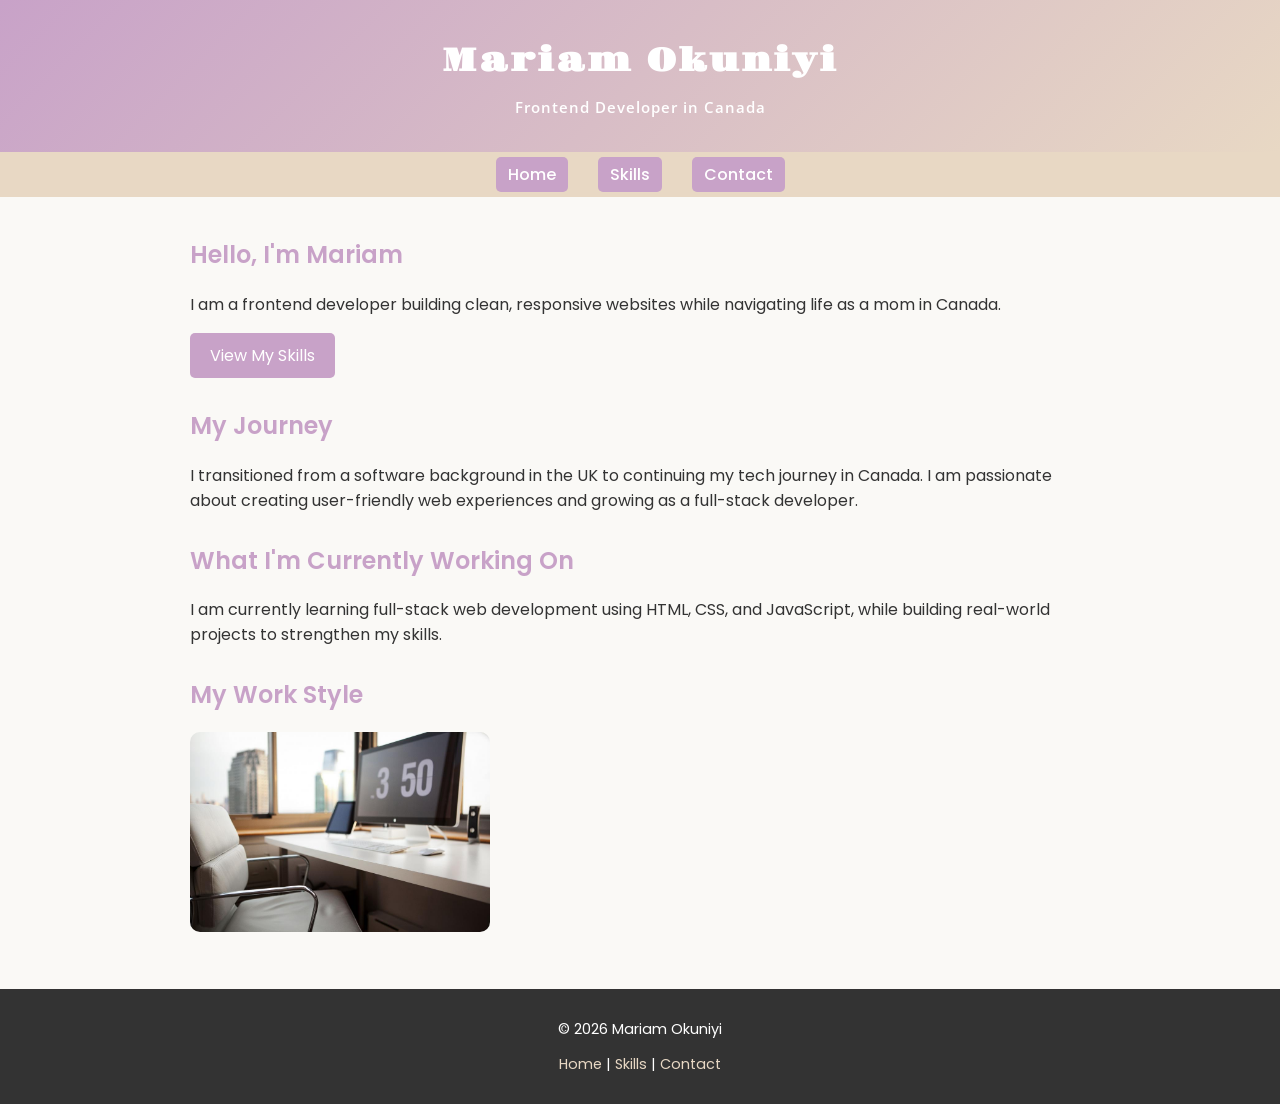
<file: index.html>
<!--
Name: Mariam Okuniyi
Course: WEBD-1008 Website Development
Project: Project 4 - Website Development & Deployment

Description:
This website is a personal portfolio created using HTML5, CSS, and JavaScript.
It showcases my frontend development skills, design approach, and learning journey.

Pages:
- Home (index.html): Introduction and overview
- Skills (services.html): Highlights of my technical skills
- Contact (contact.html): Contact form with validation

Technologies Used:
- HTML5
- CSS3
- JavaScript (form validation)

Date: 04/23/2026
-->

<!--
Page: Home
Purpose:
This page introduces me as a frontend developer and gives an overview of my journey and current focus.
-->
<!DOCTYPE html>
<html lang="en">
<head>
    <!-- This tells the browser how to read the page -->
    <meta charset="UTF-8">
    
    <!-- Makes the site responsive on mobile -->
    <meta name="viewport" content="width=device-width, initial-scale=1.0">
    
    <!-- Title shown on browser tab -->
    <title>Mariam Okuniyi | Frontend Developer</title>

    <!-- Link to your external CSS file -->
    <link rel="stylesheet" href="css/styles.css">

    <!-- Link to google font -->
    <link href="https://fonts.googleapis.com/css2?family=Poppins:wght@300;400;600&display=swap" rel="stylesheet">

    <link rel="preconnect" href="https://fonts.googleapis.com">
    <link rel="preconnect" href="https://fonts.gstatic.com" crossorigin>
    <link href="https://fonts.googleapis.com/css2?family=Gravitas+One&family=Libre+Baskerville:ital,wght@0,400;0,700;1,400&family=Open+Sans:ital,wght@0,300..800;1,300..800&family=Sekuya&display=swap" rel="stylesheet">
</head>

<body>

    <!-- HEADER (same on all pages) -->
    <header id="header">
        <h1>Mariam Okuniyi</h1>
        <p>Frontend Developer in Canada</p>
    </header>

    <!-- NAVIGATION (same on all pages) -->
    <nav id="nav">
        <ul>
            <li><a href="index.html" class="active">Home</a></li>
            <li><a href="services.html" class="active">Skills</a></li>
            <li><a href="contact.html" class="active">Contact</a></li>
        </ul>
    </nav>

    <!-- MAIN CONTENT -->
    <main id="content">

        <!-- HERO SECTION -->
        <section>
            <h2>Hello, I'm Mariam</h2>
            <p>
                I am a frontend developer building clean, responsive websites while navigating life as a mom in Canada.
            </p>

           <a href="services.html" class="button-link">View My Skills</a> 
        </section>

        <!-- ABOUT PREVIEW -->
        <section>
            <h2>My Journey</h2>
            <p>
                I transitioned from a software background in the UK to continuing my tech journey in Canada. 
                I am passionate about creating user-friendly web experiences and growing as a full-stack developer.
            </p>
        </section>

        <!-- CURRENT FOCUS -->
        <section>
            <h2>What I'm Currently Working On</h2>
            <p>
                I am currently learning full-stack web development using HTML, CSS, and JavaScript, 
                while building real-world projects to strengthen my skills.
            </p>
        </section>

        <!-- IMAGE-->
        <section>
            <h2>My Work Style</h2>
            <img src="images/work.jpg" alt="Workspace setup" width="300">
        </section>

    </main>

    <!-- FOOTER (same on all pages) -->
    <footer id="footer">
        <p>&copy; 2026 Mariam Okuniyi</p>
        <p>
            <a href="index.html" class="active">Home</a> |
            <a href="services.html" class="active">Skills</a> |
            <a href="contact.html" class="active">Contact</a>
        </p>
    </footer>

</body>
</html>

<!-- Reference for Image
    https://freerangestock.com/photos/167684/modern-workstation-with-city-background.html
-->
</file>
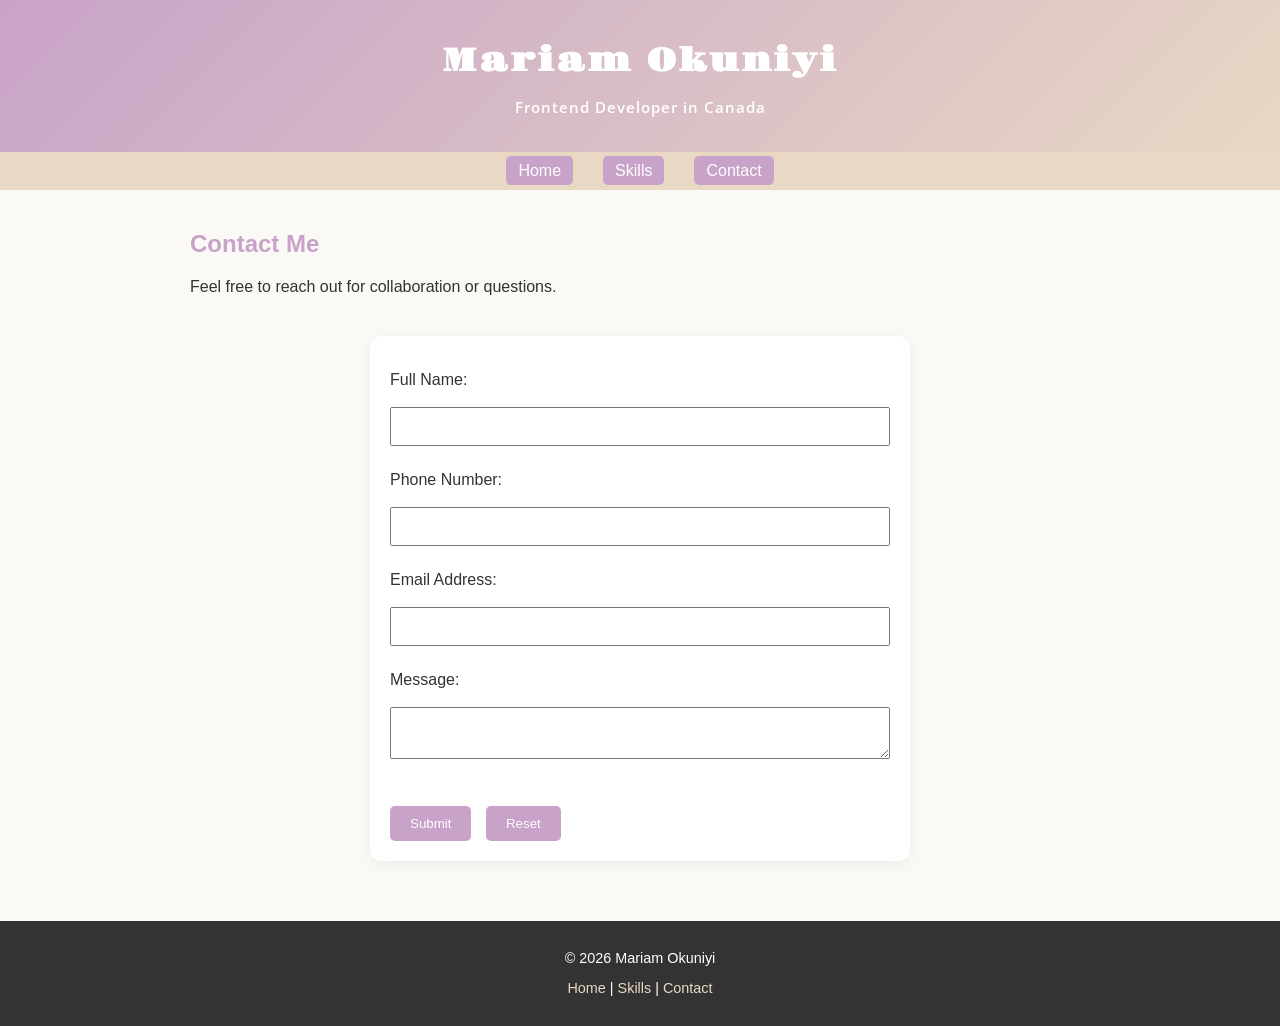
<file: contact.html>
<!--
Name: Mariam Okuniyi
Course: WEBD-1008 Website Development
Project: Project 4 - Website Development & Deployment
Date: 04/23/2026
-->

<!--
Page: Contact
Purpose:
This page contains a contact form with JavaScript validation to ensure correct user input.
-->
<!DOCTYPE html>
<html lang="en">
<head>
    <meta charset="UTF-8">
    <meta name="viewport" content="width=device-width, initial-scale=1.0">
    <title>Contact | Mariam Okuniyi</title>
    <link rel="stylesheet" href="css/styles.css">
    <link rel="preconnect" href="https://fonts.googleapis.com">
    <link rel="preconnect" href="https://fonts.gstatic.com" crossorigin>
    <link href="https://fonts.googleapis.com/css2?family=Gravitas+One&family=Open+Sans:wght@300;400;600&display=swap" rel="stylesheet">
</head>

<body>

    <!-- HEADER -->
    <header id="header">
        <h1>Mariam Okuniyi</h1>
        <p>Frontend Developer in Canada</p>
    </header>

    <!-- NAV -->
    <nav id="nav">
        <ul>
            <li><a href="index.html" class="active">Home</a></li>
            <li><a href="services.html" class="active">Skills</a></li>
            <li><a href="contact.html" class="active">Contact</a></li>
        </ul>
    </nav>

    <!-- MAIN CONTENT -->
    <main id="content">

        <h2>Contact Me</h2>
        <p>Feel free to reach out for collaboration or questions.</p>

        <form id="contactForm">
    <div id="form-container">

        <!-- NAME -->
        <label for="name">Full Name:</label><br>
        <input type="text" id="name" name="name">
        <p id="nameError" class="error">Please enter your name.</p>

        <!-- PHONE -->
        <label for="phone">Phone Number:</label><br>
        <input type="tel" id="phone" name="phone">
        <p id="phoneError" class="error">Enter a valid 10-digit phone number.</p>

        <!-- EMAIL -->
        <label for="email">Email Address:</label><br>
        <input type="email" id="email" name="email">
        <p id="emailError" class="error">Enter a valid email address.</p>

        <!-- MESSAGE -->
        <label for="message">Message:</label><br>
        <textarea id="message" name="message"></textarea>

        <br><br>

        <button type="submit">Submit</button>
        <button type="reset">Reset</button>

    </div>
</form>

    </main>

    <!-- FOOTER -->
    <footer id="footer">
        <p>&copy; 2026 Mariam Okuniyi</p>
        <p>
            <a href="index.html">Home</a> |
            <a href="services.html">Skills</a> |
            <a href="contact.html">Contact</a>
        </p>
    </footer>

    <!-- LINK TO JAVASCRIPT -->
    <script src="js/validation.js"></script>

</body>
</html>
</file>
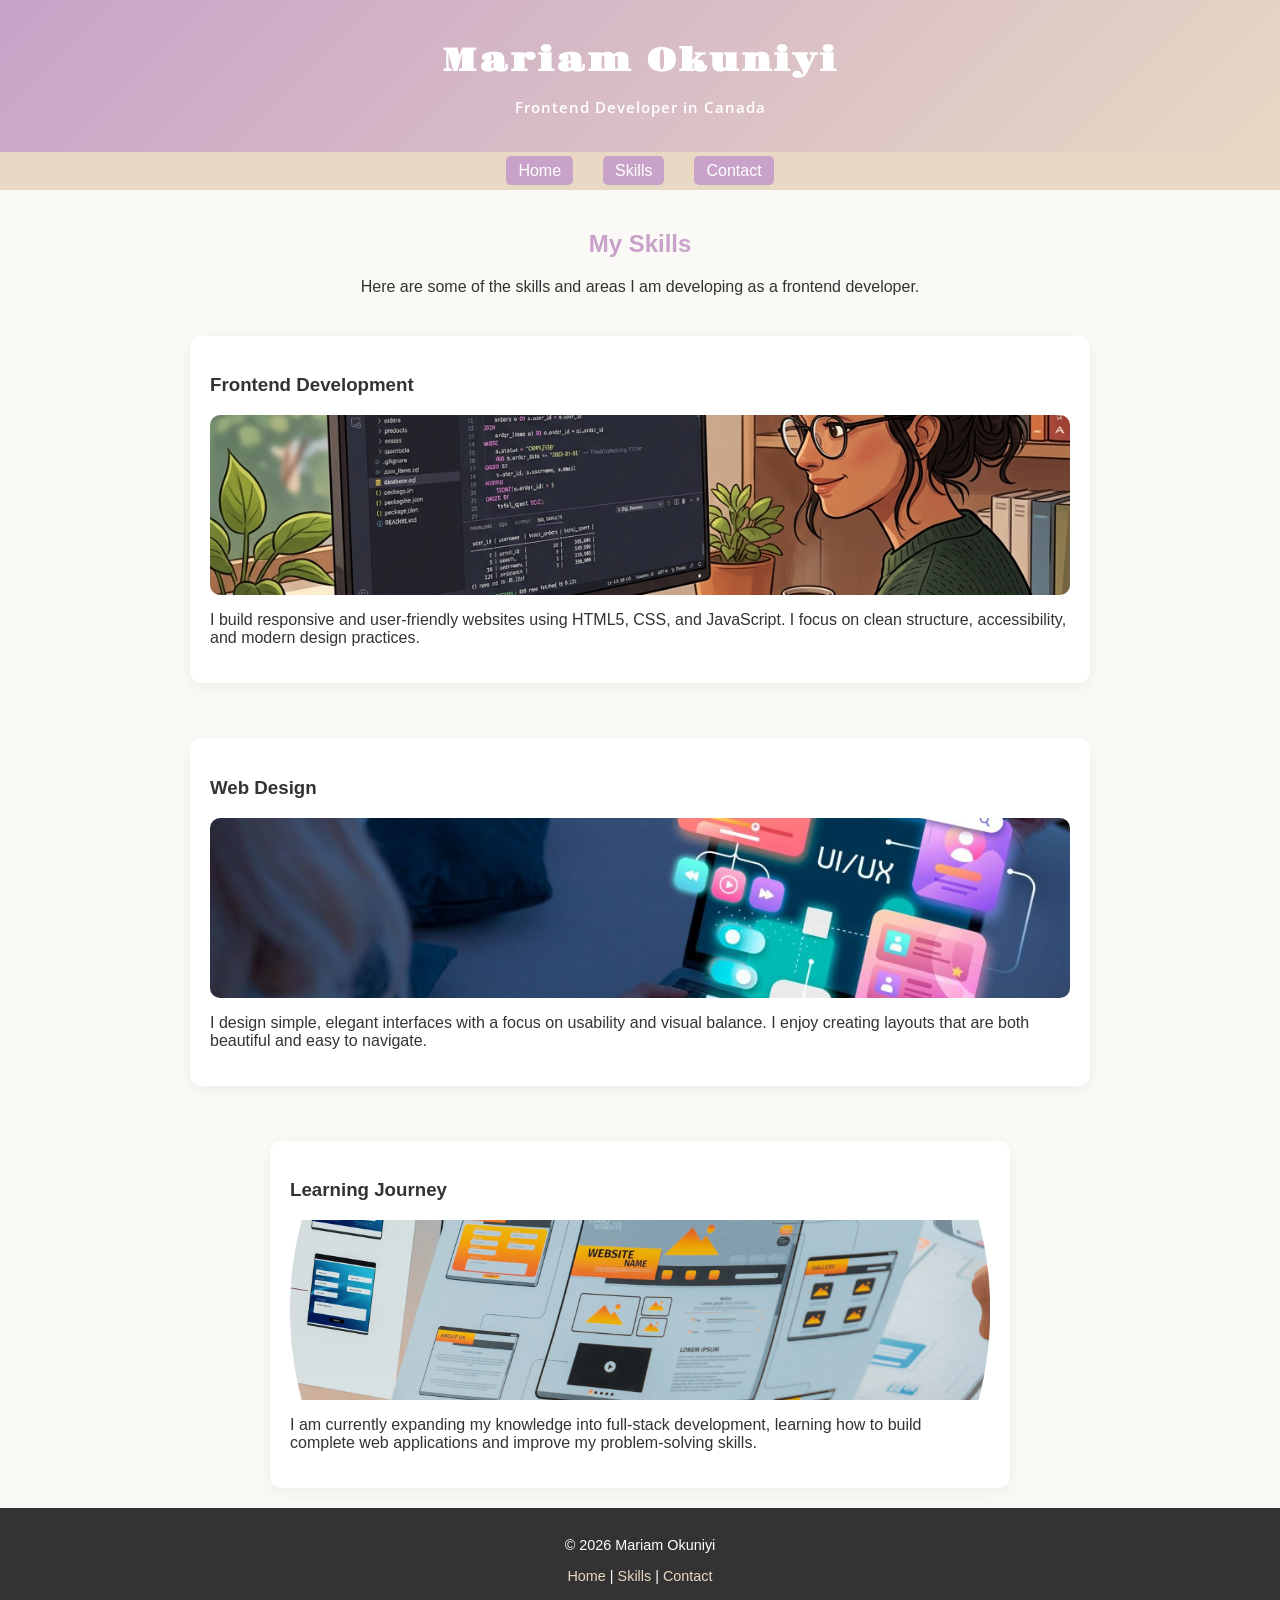
<file: services.html>
<!--
Name: Mariam Okuniyi
Course: WEBD-1008 Website Development
Project: Project 4 - Website Development & Deployment
Date: 04/23/2026
-->

<!--
Page: Skills
Purpose:
This page showcases my frontend development skills, design abilities, and learning progress.
-->
<!DOCTYPE html>
<html lang="en">
<head>
    <meta charset="UTF-8">
    <meta name="viewport" content="width=device-width, initial-scale=1.0">
    <title>My Skills | Mariam Okuniyi</title>
    <link rel="stylesheet" href="css/styles.css">
    <link rel="preconnect" href="https://fonts.googleapis.com">
    <link rel="preconnect" href="https://fonts.gstatic.com" crossorigin>
    <link href="https://fonts.googleapis.com/css2?family=Gravitas+One&family=Open+Sans:wght@300;400;600&display=swap" rel="stylesheet">
</head>

<body>

    <!-- HEADER (same as index.html) -->
    <header id="header">
        <h1>Mariam Okuniyi</h1>
        <p>Frontend Developer in Canada</p>
    </header>

    <!-- NAVIGATION (same as index.html) -->
    <nav id="nav">
        <ul>
            <li><a href="index.html" class="active">Home</a></li>
            <li><a href="services.html" class="active">Skills</a></li>
            <li><a href="contact.html" class="active">Contact</a></li>
        </ul>
    </nav>

    <!-- MAIN CONTENT -->
    <main id="content">

        <section id="skills-intro">
            <h2>My Skills</h2>
            <p>Here are some of the skills and areas I am developing as a frontend developer.</p>
        </section>
        
        <div id="skills-container">
            <!-- SKILL 1 -->
            <section>
                <h3>Frontend Development</h3>
                <img src="images/frontend.jpg" alt="Frontend development illustration">
                <p>
                    I build responsive and user-friendly websites using HTML5, CSS, and JavaScript. 
                    I focus on clean structure, accessibility, and modern design practices.
                </p>
            </section>

            <!-- SKILL 2 -->
            <section>
                <h3>Web Design</h3>
                <img src="images/design.jpg" alt="Web design illustration">
                <p>
                    I design simple, elegant interfaces with a focus on usability and visual balance. 
                    I enjoy creating layouts that are both beautiful and easy to navigate.
                </p>
            </section>

            <!-- SKILL 3 -->
            <section>
                <h3>Learning Journey</h3>
                <img src="images/learning.jpg" alt="Learning and growth illustration">
                <p>
                    I am currently expanding my knowledge into full-stack development, 
                    learning how to build complete web  applications and improve my problem-solving skills.
                </p>
            </section>
        </div>   

    </main>

    <!-- FOOTER (same as index.html) -->
    <footer id="footer">
        <p>&copy; 2026 Mariam Okuniyi</p>
        <p>
            <a href="index.html">Home</a> |
            <a href="services.html">Skills</a> |
            <a href="contact.html">Contact</a>
        </p>
    </footer>

</body>
</html>

<!-- Reference for Image
    https://easy-peasy.ai/ai-image-generator/images/sql-integration-vs-code-south-asian-woman-developer-troubleshooting

    https://nxtleveldm.com/services/web-design/

    https://fileroom.com/b2b-website-development
-->
</file>
<file: css/styles.css>
/*
Name: Mariam Okuniyi
Course: WEBD-1008 Website Development
Project: Project 4 - Website Development & Deployment

Description:
This stylesheet controls the layout and design of the website.
It ensures a clean, responsive, and consistent user interface across all pages.

Sections:
- Global styles (body, headings)
- Header and Navigation
- Content layout
- Skills page styling
- Contact form styling
- Responsive design (media queries)

Technologies:
- CSS3
- Flexbox
- Media Queries

Date: 04/23/2026
*/

/* Reset default browser spacing */
body {
    margin: 0;
    font-family: 'Poppins', sans-serif;
    background-color: #FAF9F6; 
    color: #333333;
}

h1, h2, h3 {
    font-weight: 600;
}


#header h1 {
    font-family: 'Gravitas One', serif;
    letter-spacing: 2px;
    margin-bottom: 10px;
}

#header p {
    font-family: 'Open Sans', sans-serif;
    font-weight: 600;
    letter-spacing: 1px;
    font-size: 0.95rem;
}

#header {
    background: linear-gradient(135deg, #C8A2C8, #E8D8C4);
    color: white;
    text-align: center;
    padding: 20px;
}

#nav {
    background-color: #E8D8C4;
}

#nav ul {
    list-style-type: none;
    margin: 0;
    padding: 10px;
    display: flex;
    justify-content: center;
}

#nav li {
    margin: 0 15px;
}

#nav a {
    text-decoration: none;
    color: #333;
    font-weight: 500;
    padding: 6px 12px;
    transition: 0.3s;
}

/* HOVER EFFECT */
#nav a:hover {
    background-color: #C8A2C8;
    color: white;
    border-radius: 5px;
}

#nav a:focus {
    outline: 2px solid #C8A2C8;
}

#nav a.active {
    background-color: #C8A2C8;
    color: white;
    border-radius: 5px;
}

#content {
    max-width: 900px;
    margin: auto;
    padding: 20px;
}

section {
    margin-bottom: 30px;
}

h2 {
    color: #C8A2C8;
}

/* Intro alignment */
#skills-intro {
    text-align: center;
    margin-bottom: 40px;
    background: none;
    box-shadow: none;
    padding: 0;
}

/* Grid container */
#skills-container {
    display: flex;
    flex-direction: column;
    gap: 25px;
}

/* Make cards equal height */
#skills-container section {
    background-color: white;
    padding: 20px;
    border-radius: 12px;
    box-shadow: 0 4px 15px rgba(0,0,0,0.05);
    display: flex;
    flex-direction: column;
}

#skills-container img {
     width: 100%;
    height: 180px;
    object-fit: cover;
    border-radius: 10px;
}

#skills-container section:last-child {
    max-width: 700px;
    margin: 0 auto;
}

#skills-container section:hover {
    transform: translateY(-5px);
    transition: 0.3s ease;
}

img {
    max-width: 100%;
    height: auto;
    border-radius: 10px;
}

button {
    background-color: #C8A2C8;
    color: white;
    border: none;
    padding: 10px 20px;
    cursor: pointer;
    border-radius: 5px;
}

button:hover {
    background-color: #a67fa6;
}

.button-link {
    display: inline-block;
    background-color: #C8A2C8;
    color: white;
    padding: 10px 20px;
    border-radius: 5px;
    text-decoration: none;
}

.button-link:hover {
    background-color: #a67fa6;
    transform: translateY(-2px);
}

#footer {
    background-color: #333;
    color: white;
    text-align: center;
    padding: 15px;
    font-size: 0.9em; 
}

#footer a {
    color: #E8D8C4;
    text-decoration: none;
}

#footer a:hover {
    text-decoration: underline;
}

input, textarea {
    width: 100%;
    padding: 10px;
    margin-bottom: 10px;
    box-sizing: border-box;  
}

/* Focus effect */
input:focus, textarea:focus {
    background-color: #E8D8C4;
    color: #333;
}

#contactForm {
    max-width: 500px;
    margin: 40px auto;
    background-color: white;
    padding: 20px;
    border-radius: 12px;
    box-shadow: 0 4px 15px rgba(0,0,0,0.05);
}

#contactForm label {
    display: block;
    margin-top: 15px;
    font-weight: 500;
}

#contactForm button {
    margin-top: 15px;
    margin-right: 10px;
}

@media (max-width: 768px) {

    #nav ul {
        flex-direction: column;
        align-items: center;
    }

    #nav li {
        margin: 10px 0;
    }

    #content {
        padding: 15px;
    }

    #skills-container {
    flex-direction: column;
}

    #skills-container section:last-child {
        max-width: 500px;
    margin: 0 auto;
    }
}


/* Hide error messages initially */
.error {
    color: red;
    display: none;
}
</file>
